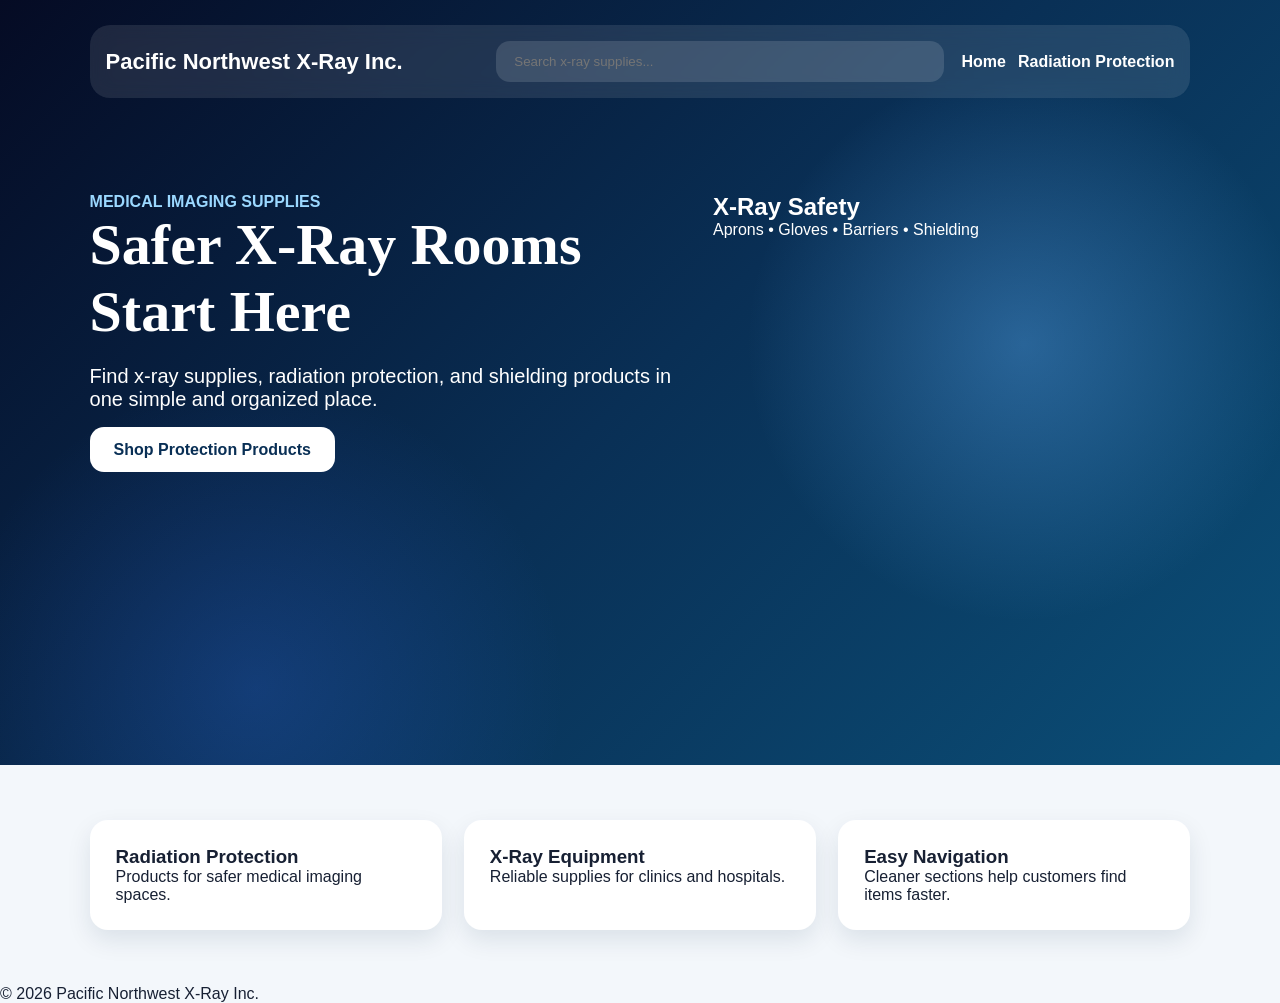
<file: index.html>
<!DOCTYPE html>
<html lang="en">
<head>
  <meta charset="UTF-8">
  <meta name="viewport" content="width=device-width, initial-scale=1.0">
  <title>Pacific Northwest X-Ray Inc.</title>
  <link rel="stylesheet" href="css/style.css">
</head>
<body>

<section class="simple-home">

  <nav class="top-nav">
    <div class="brand">Pacific Northwest X-Ray Inc.</div>

    <div class="search-bar">
      <input type="text" placeholder="Search x-ray supplies...">
    </div>

    <div class="nav-buttons">
      <a href="index.html">Home</a>
      <a href="radiation-protection.html">Radiation Protection</a>
    </div>
  </nav>

  <div class="home-content">
    <div class="home-left">
      <p class="mini-title">Medical Imaging Supplies</p>
      <h1>Safer X-Ray Rooms Start Here</h1>
      <p class="home-description">
        Find x-ray supplies, radiation protection, and shielding products in one simple and organized place.
      </p>
      <a href="radiation-protection.html" class="home-btn">Shop Protection Products</a>
    </div>

    <div class="home-right">
      <div class="glow-card">
        <h2>X-Ray Safety</h2>
        <p>Aprons • Gloves • Barriers • Shielding</p>
      </div>
    </div>
  </div>

</section>

<section class="quick-cards">
  <div class="quick-card">
    <h3>Radiation Protection</h3>
    <p>Products for safer medical imaging spaces.</p>
  </div>

  <div class="quick-card">
    <h3>X-Ray Equipment</h3>
    <p>Reliable supplies for clinics and hospitals.</p>
  </div>

  <div class="quick-card">
    <h3>Easy Navigation</h3>
    <p>Cleaner sections help customers find items faster.</p>
  </div>
</section>

<footer>
  <p>© 2026 Pacific Northwest X-Ray Inc.</p>
</footer>

</body>
</html>
</file>
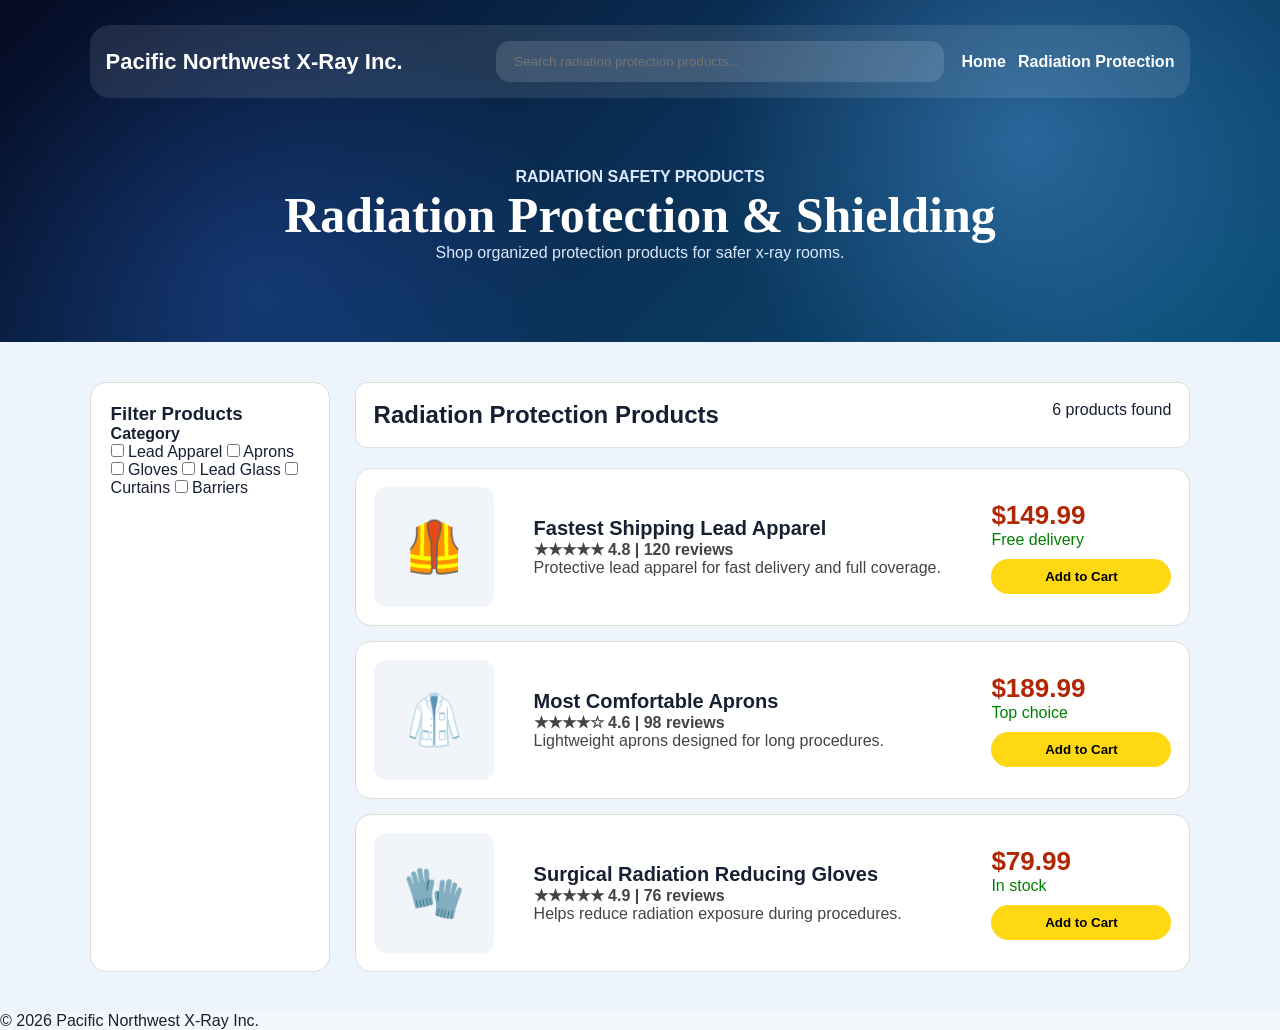
<file: radiation-protection.html>
<!DOCTYPE html>
<html lang="en">
<head>
  <meta charset="UTF-8">
  <meta name="viewport" content="width=device-width, initial-scale=1.0">
  <title>Radiation Protection</title>

  <link rel="stylesheet" href="css/style.css">
  
</head>
<body>

<section class="radiation-shop-page">

  <nav class="top-nav">
    <div class="brand">Pacific Northwest X-Ray Inc.</div>

    <div class="search-bar">
      <input type="text" placeholder="Search radiation protection products...">
    </div>

    <div class="nav-buttons">
      <a href="index.html">Home</a>
      <a href="radiation-protection.html">Radiation Protection</a>
    </div>
  </nav>

  <div class="shop-title">
    <p class="mini-title">Radiation Safety Products</p>
    <h1>Radiation Protection & Shielding</h1>
    <p>Shop organized protection products for safer x-ray rooms.</p>
  </div>

</section>

<section class="amazon-style-area">

  <!-- LEFT FILTER -->
  <aside class="filter-sidebar">
    <h3>Filter Products</h3>

    <h4>Category</h4>
    <label><input type="checkbox"> Lead Apparel</label>
    <label><input type="checkbox"> Aprons</label>
    <label><input type="checkbox"> Gloves</label>
    <label><input type="checkbox"> Lead Glass</label>
    <label><input type="checkbox"> Curtains</label>
    <label><input type="checkbox"> Barriers</label>
  </aside>

  <!-- RIGHT PRODUCTS -->
  <main class="shop-results">

    <div class="results-header">
      <h2>Radiation Protection Products</h2>
      <p>6 products found</p>
    </div>

    <div class="product-list">

      <!-- PRODUCT -->
      <div class="shop-card">
        <div class="product-symbol">🦺</div>

        <div class="product-info">
          <h3>Fastest Shipping Lead Apparel</h3>
          <p class="rating">★★★★★ <span>4.8 | 120 reviews</span></p>
          <p>Protective lead apparel for fast delivery and full coverage.</p>
        </div>

        <div class="buy-box">
          <p class="price">$149.99</p>
          <p class="shipping">Free delivery</p>
          <button>Add to Cart</button>
        </div>
      </div>

      <div class="shop-card">
        <div class="product-symbol">🥼</div>

        <div class="product-info">
          <h3>Most Comfortable Aprons</h3>
          <p class="rating">★★★★☆ <span>4.6 | 98 reviews</span></p>
          <p>Lightweight aprons designed for long procedures.</p>
        </div>

        <div class="buy-box">
          <p class="price">$189.99</p>
          <p class="shipping">Top choice</p>
          <button>Add to Cart</button>
        </div>
      </div>

      <div class="shop-card">
        <div class="product-symbol">🧤</div>

        <div class="product-info">
          <h3>Surgical Radiation Reducing Gloves</h3>
          <p class="rating">★★★★★ <span>4.9 | 76 reviews</span></p>
          <p>Helps reduce radiation exposure during procedures.</p>
        </div>

        <div class="buy-box">
          <p class="price">$79.99</p>
          <p class="shipping">In stock</p>
          <button>Add to Cart</button>
        </div>
      </div>

    </div>

  </main>

</section>

<footer>
  <p>© 2026 Pacific Northwest X-Ray Inc.</p>
</footer>

</body>
</html>
</file>
<file: css/style.css>
/* RESET */
* {
  margin: 0;
  padding: 0;
  box-sizing: border-box;
}

body {
  font-family: Arial, sans-serif;
  background-color: #f3f7fb;
  color: #172033;
}

/* ========================= */
/* ===== HOMEPAGE CSS ===== */
/* ========================= */

.simple-home {
  min-height: 85vh;
  padding: 25px 7% 70px;
  background:
    radial-gradient(circle at 80% 45%, rgba(99, 179, 255, 0.35), transparent 25%),
    radial-gradient(circle at 20% 90%, rgba(57, 120, 255, 0.22), transparent 25%),
    linear-gradient(135deg, #050b24, #092f55, #0b4f78);
  color: white;
}

.top-nav {
  background: rgba(255, 255, 255, 0.1);
  border-radius: 20px;
  padding: 16px;
  display: grid;
  grid-template-columns: 1fr 1.2fr auto;
  align-items: center;
  gap: 18px;
  backdrop-filter: blur(10px);
}

.brand {
  font-size: 22px;
  font-weight: bold;
  color: white;
}

.search-bar input {
  width: 100%;
  padding: 13px 18px;
  border: none;
  border-radius: 14px;
  background: rgba(255,255,255,0.13);
  color: white;
}

.nav-buttons {
  display: flex;
  gap: 12px;
}

.nav-buttons a {
  color: white;
  text-decoration: none;
  font-weight: bold;
}

.home-content {
  display: grid;
  grid-template-columns: 1.1fr 0.9fr;
  gap: 40px;
  padding-top: 95px;
}

.home-left h1 {
  font-family: Georgia, serif;
  font-size: 58px;
  margin-bottom: 20px;
}

.home-description {
  font-size: 20px;
  margin-bottom: 30px;
}

.home-btn {
  background: white;
  color: #092f55;
  padding: 14px 24px;
  border-radius: 14px;
  text-decoration: none;
  font-weight: bold;
}

.quick-cards {
  padding: 55px 7%;
  display: grid;
  grid-template-columns: repeat(3, 1fr);
  gap: 22px;
  background: #f3f7fb;
}

.quick-card {
  background: white;
  padding: 26px;
  border-radius: 18px;
  box-shadow: 0 10px 25px rgba(8, 44, 66, 0.1);
}

/* ========================= */
/* ==== RADIATION PAGE ==== */
/* ========================= */

.radiation-shop-page {
  padding: 25px 7% 80px;
  background:
    radial-gradient(circle at 80% 40%, rgba(99, 179, 255, 0.35), transparent 30%),
    radial-gradient(circle at 20% 85%, rgba(57, 120, 255, 0.25), transparent 30%),
    linear-gradient(135deg, #050b24 0%, #0a2f55 50%, #0b4f78 100%);
  color: white;
}

.shop-title {
  text-align: center;
  padding-top: 70px;
}

.shop-title h1 {
  font-family: Georgia, serif;
  font-size: 50px;
}

.shop-title p {
  color: #dbeafe;
}

.mini-title {
  color: #9bd8ff;
  font-weight: bold;
  text-transform: uppercase;
}

.amazon-style-area {
  display: grid;
  grid-template-columns: 240px 1fr;
  gap: 25px;
  padding: 40px 7%;
  background: #eef4fb;
}

.filter-sidebar {
  background: white;
  border-radius: 16px;
  padding: 20px;
  border: 1px solid #ddd;
}

.results-header {
  background: white;
  padding: 18px;
  border-radius: 12px;
  margin-bottom: 20px;
  border: 1px solid #ddd;
  display: flex;
  justify-content: space-between;
}

.product-list {
  display: flex;
  flex-direction: column;
  gap: 15px;
}

.shop-card {
  background: white;
  border-radius: 16px;
  padding: 18px;
  display: grid;
  grid-template-columns: 140px 1fr 180px;
  gap: 20px;
  align-items: center;
  border: 1px solid #ddd;
}

.product-symbol {
  width: 120px;
  height: 120px;
  background: #f1f5f9;
  border-radius: 12px;
  display: flex;
  align-items: center;
  justify-content: center;
  font-size: 50px;
}

.product-info h3 {
  font-size: 20px;
}

.rating {
  color: #ff9900;
  font-weight: bold;
}

.product-info p {
  color: #444;
}

.buy-box {
  text-align: left;
}

.price {
  color: #b12704;
  font-size: 26px;
  font-weight: bold;
}

.shipping {
  color: green;
  margin-bottom: 10px;
}

.shop-card button {
  background-color: #ffd814;
  border: none;
  padding: 10px;
  border-radius: 20px;
  font-weight: bold;
  width: 100%;
}

.shop-card button:hover {
  background-color: #f7ca00;
}

/* ========================= */
/* ===== RESPONSIVE ===== */
/* ========================= */

@media (max-width: 900px) {
  .home-content {
    grid-template-columns: 1fr;
    text-align: center;
  }

  .amazon-style-area {
    grid-template-columns: 1fr;
  }

  .shop-card {
    grid-template-columns: 1fr;
  }

  .quick-cards {
    grid-template-columns: 1fr;
  }
}
</file>
